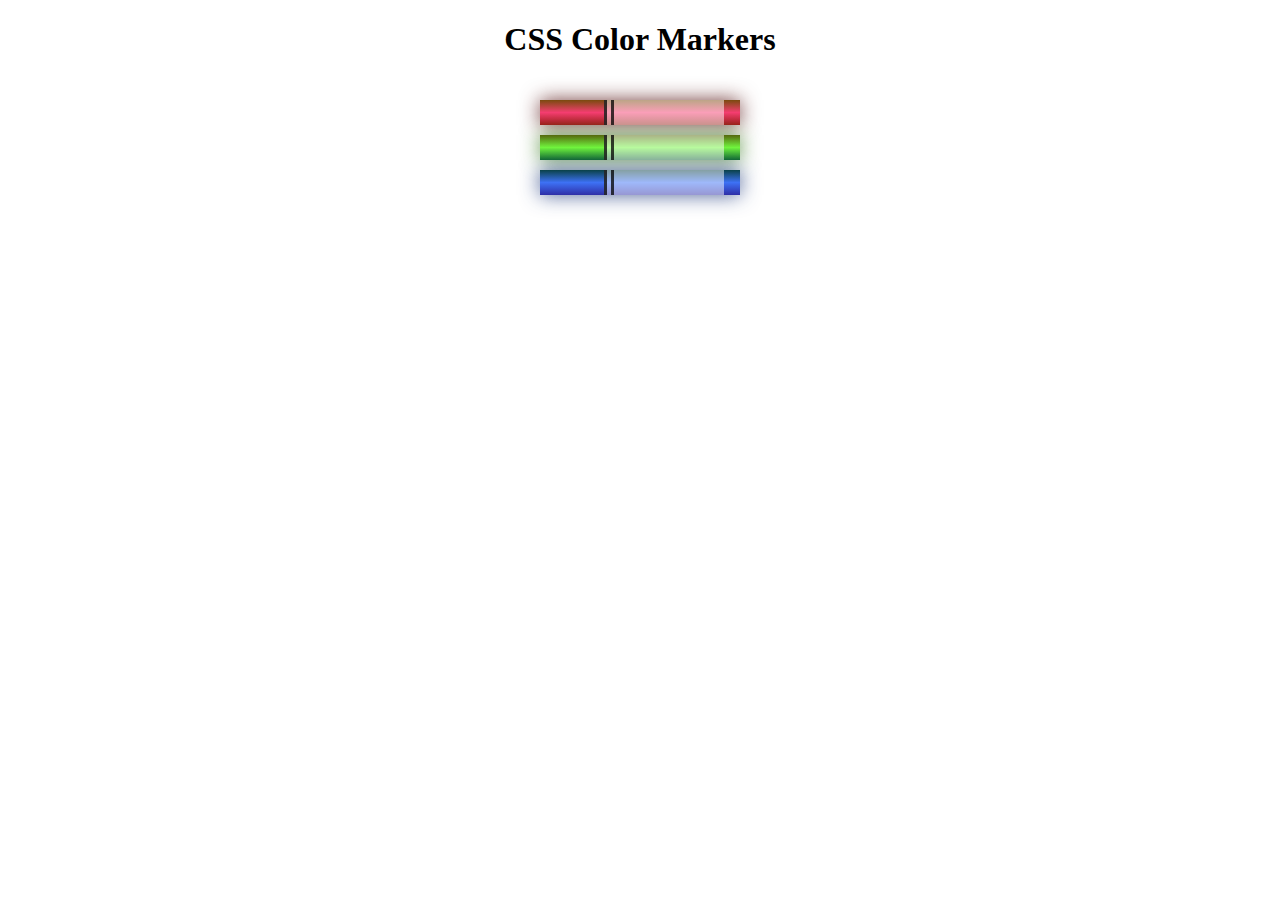
<file: cssColors/index.html>
<!DOCTYPE html>
<html lang="en">
  <head>
    <meta charset="utf-8">
    <meta name="viewport" content="width=device-width, initial-scale=1.0">
    <title>Colored Markers</title>
    <link rel="stylesheet" href="styles.css">
  </head>
  <body>
    <h1>CSS Color Markers</h1>
    <div class="container">
      <div class="marker red">
        <div class="cap"></div>
        <div class="sleeve"></div>
      </div>
      <div class="marker green">
        <div class="cap"></div>
        <div class="sleeve"></div>
      </div>
      <div class="marker blue">
        <div class="cap"></div>
        <div class="sleeve"></div>
      </div>
    </div>
  </body>
</html>
</file>
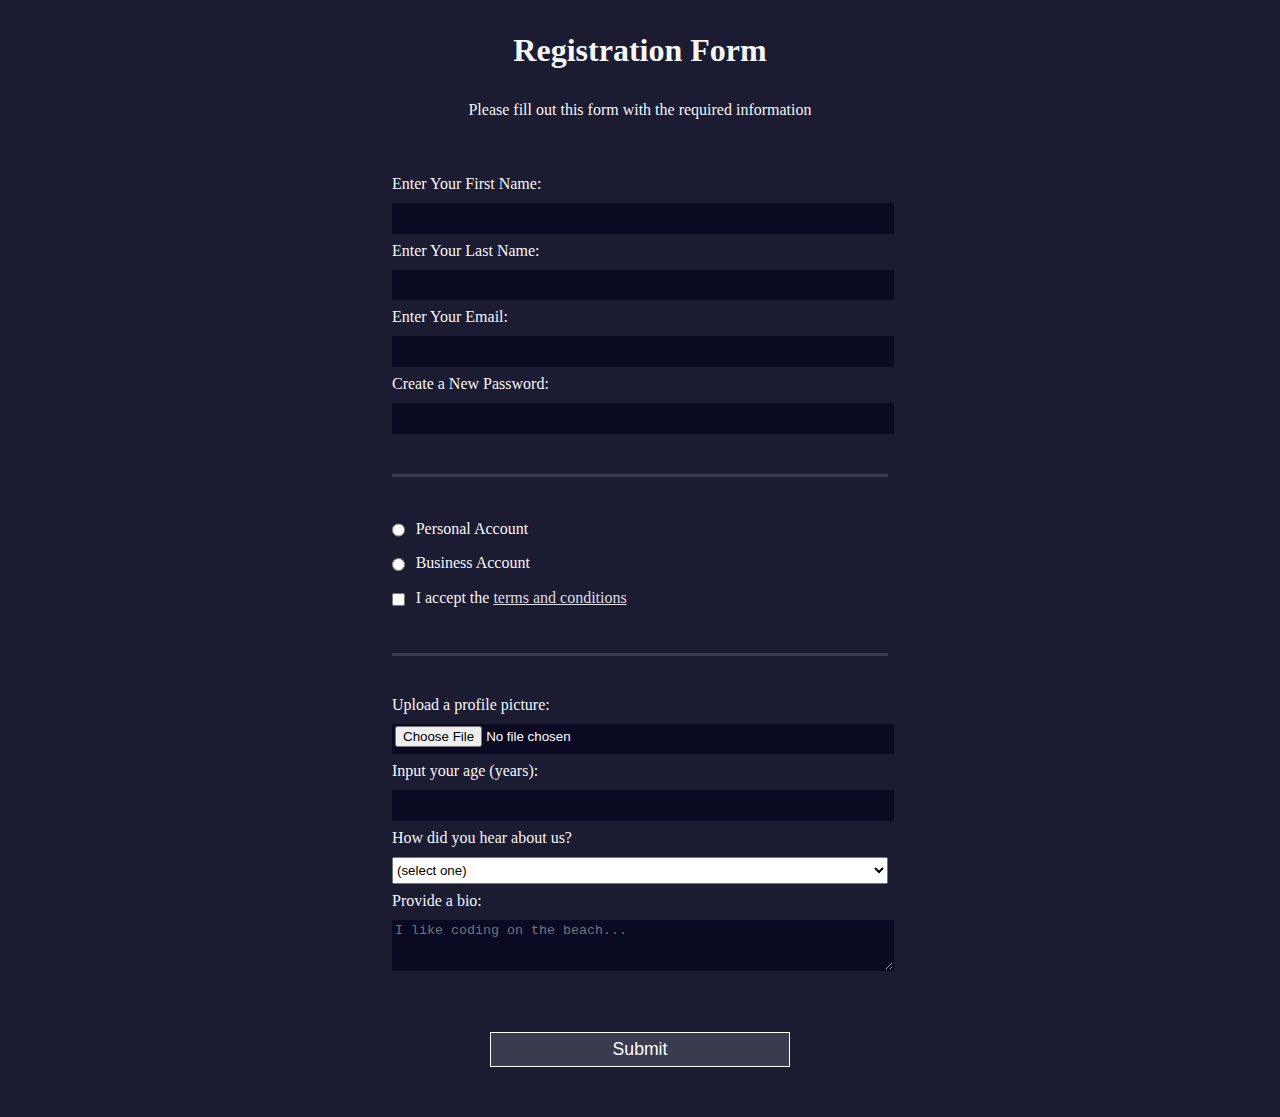
<file: registrationFrom/index.html>
<!DOCTYPE html>
<html>
  <head>
    <title>Registration Form</title>
	  <link rel="stylesheet" href="styles.css" />
  </head>
  <body>
    <h1>Registration Form</h1>
    <p>Please fill out this form with the required information</p>
    <form action='https://register-demo.freecodecamp.org'>
      <fieldset>
        <label>Enter Your First Name: <input type="text" name="first-name" required /></label>
        <label>Enter Your Last Name: <input type="text" name="last-name" required /></label>
        <label>Enter Your Email: <input type="email" name="email" required /></label>
        <label>Create a New Password: <input type="password" name="password" pattern="[a-z0-5]{8,}" required /></label>
      </fieldset>
      <fieldset>
        <label><input type="radio" name="account-type" class="inline" /> Personal Account</label>
        <label><input type="radio" name="account-type" class="inline" /> Business Account</label>
        <label>
          <input type="checkbox" name="terms" class="inline" required /> I accept the <a href="https://www.freecodecamp.org/news/terms-of-service/">terms and conditions</a>
			  </label>
      </fieldset>
      <fieldset>
        <label>Upload a profile picture: <input type="file" name="file" /></label>
        <label>Input your age (years): <input type="number" name="age" min="13" max="120" />
			  </label>
        <label>How did you hear about us?
          <select name="referrer">
            <option value="">(select one)</option>
            <option value="1">freeCodeCamp News</option>
            <option value="2">freeCodeCamp YouTube Channel</option>
            <option value="3">freeCodeCamp Forum</option>
            <option value="4">Other</option>
          </select>
        </label>
        <label>Provide a bio:
          <textarea name="bio" rows="3" cols="30" placeholder="I like coding on the beach..."></textarea>
			  </label>
      </fieldset>
      <input type="submit" value="Submit" />
    </form>
  </body>
</html>
</file>
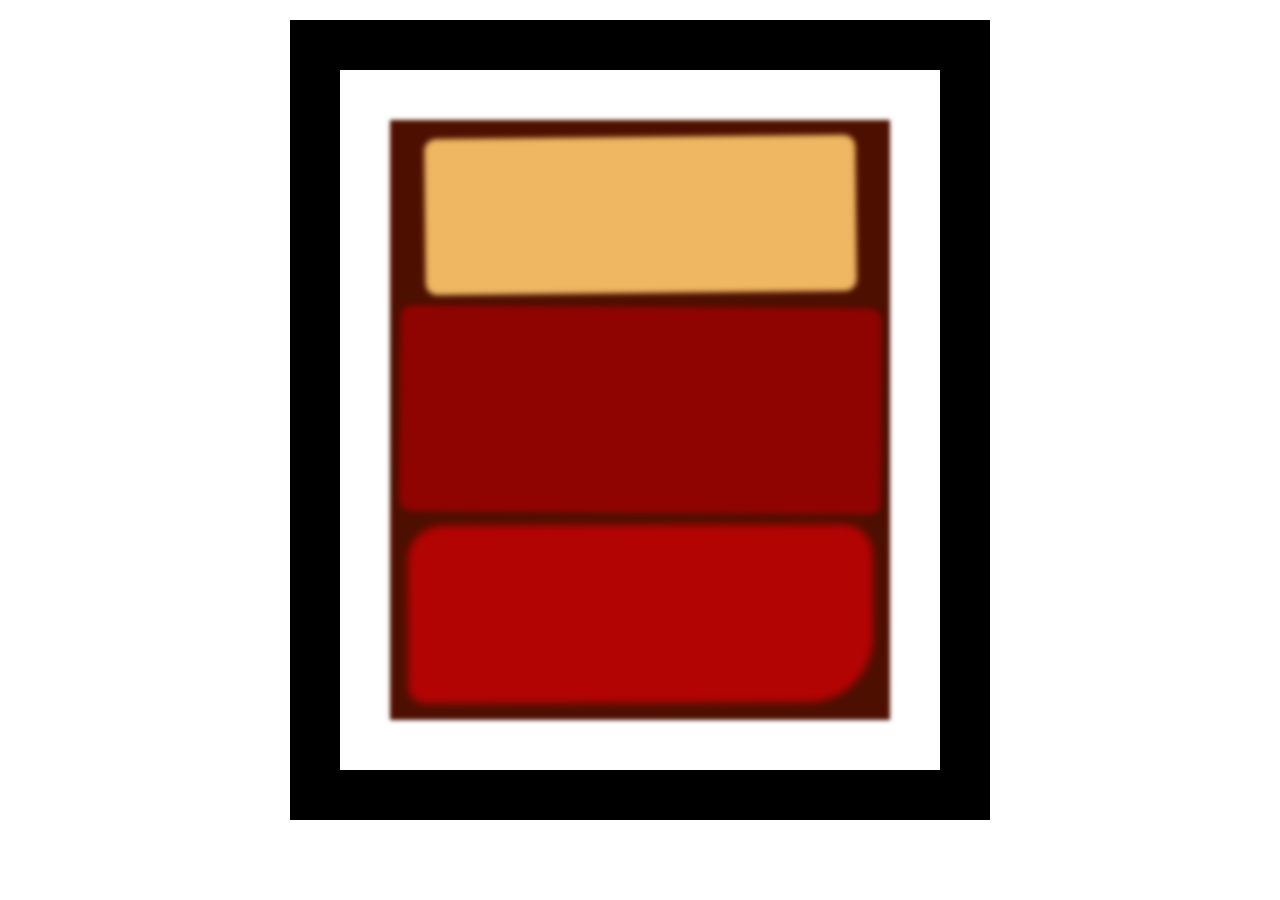
<file: Rotkho_Painting/index.html>
<!DOCTYPE html>
<html lang="en">
  <head>
    <meta charset="UTF-8">
    <title>Rothko Painting</title>
    <link href="./styles.css" rel="stylesheet">
  </head>
  <body>
    <div class="frame">
      <div class="canvas">
        <div class="one"></div>
        <div class="two"></div>
        <div class="three"></div>
      </div>
    </div>
  </body>
</html>
</file>
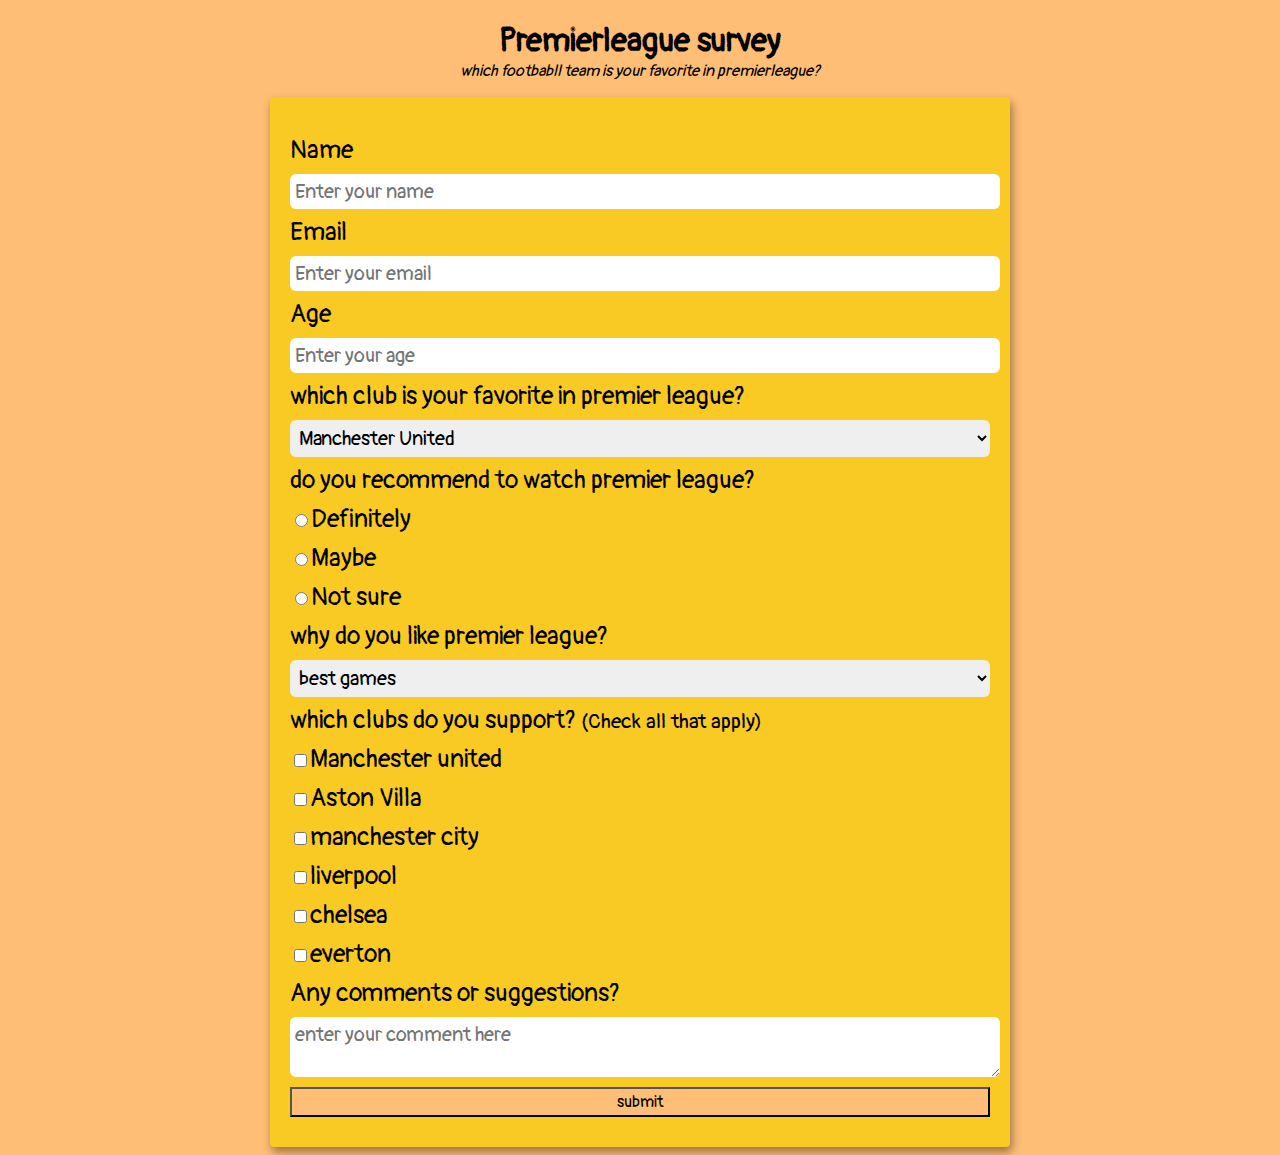
<file: surveyForm/index.html>
<!DOCTYPE html>
<html lang="en">
  <head>
    <meta charset="utf-8" />
    <meta name="viewport" content="width=device-width, initial-scale=1.0" />
    <title>Cafe Menu</title>
    <link href="styles.css" rel="stylesheet"/>
  </head>
  <body>
    <h1 id="title">
  Premierleague survey
    </h1>
    <p id="description"><i>which footbabll team is your favorite in premierleague?</i></p>
    <form id="survey-form">
      <div class="form-control">
        <label for="name" id="name-label" >Name</label>
        <input type="name" id="name" placeholder="Enter your name" required>
        
      </div>

      <div class="form-control">
        <label for="email" id="email-label">Email</label>
        <input type="email" id="email" placeholder="Enter your email" required>
        
      </div>
      <div class="form-control">
        <label for="age" id="number-label">Age</label>
        <input type="number" id="number" placeholder="Enter your age" required min="0" max="200">
      <div class="form-control">
        <label for="club" >which club is your favorite in premier league?</label>
        <select name="club" id="club">
          <option value="manu" >Manchester United</option>
          <option value="liv" >Liverpool</option>
          <option value="manc" >Manchester city</option>
          <option value="ars" >Arsenal</option>
          <option value="che" >Chelsea</option>
          <option value="orher" >other</option>
        </select> 
      </div>
      <div class="form-control">
        <label >do you recommend to watch premier league?</label>
        <label for="recommend1"><input type="radio" value="recommend-1" name="attribute" id="recommend1">Definitely</label>
        <label for="recommend2"><input type="radio" value="recommend-2" name="attribute" id="recommend2">Maybe</label>
        <label for="recommend3"><input type="radio" value="recommend-3" name="attribute" id="recommend3">Not sure</label>
      
      </div>
      <div class="form-control">
        <label for="improve" >why do you like premier league?</label>
        <select name="improve" id="dropdown">
          <option value="manu" >best games</option>
          <option value="lv" >best compatition</option>
          <option value="mnc" >best teams</option>
          <option value="oher" >other</option>
        </select> 
      </div>
        
    <div class="form-control">
      <label >which clubs do you support?<small> (Check all that apply)</small></label>
      <label for="improve-1"><input value="a1" type="checkbox" name="attribute" id="improve-1"/>Manchester united</label>
      <label for="improve-2"><input value="a2" type="checkbox" name="attribute"id="improve-2"/>Aston Villa</label>

      <label for="improve-3"><input value="a3" type="checkbox" name="attribute"id="improve-3"/>manchester city</label>

      <label for="improve-4"><input value="a4" type="checkbox" name="attribute"id="improve-4"/>liverpool</label>
      <label for="improve-5"><input value="a5" type="checkbox" name="attribute"id="improve-5"/>chelsea</label>

      <label for="improve-6"><input value="a6" type="checkbox" name="attribute"id="improve-6"/>everton</label>
      </div>    
    <div class="form-control">
      <label for="comment">Any comments or suggestions?</label>
      <textarea name="comment" id="comment" placeholder="enter your comment here"></textarea>
      
    </div>
        <button type="submit"  id="submit">submit</button
    </form>


  </body>
</html>
</file>
<file: cssColors/styles.css>
h1 {
  text-align: center;
}

.container {
  background-color: rgb(255, 255, 255);
  padding: 10px 0;
}

.marker {
  width: 200px;
  height: 25px;
  margin: 10px auto;
}

.cap {
  width: 60px;
  height: 25px;
}

.sleeve {
  width: 110px;
  height: 25px;
  background-color: rgba(255, 255, 255, 0.5);
  border-left: 10px double rgba(0, 0, 0, 0.75);
}

.cap, .sleeve {
  display: inline-block;
}

.red {
  background: linear-gradient(rgb(122, 74, 14), rgb(245, 62, 113), rgb(162, 27, 27));
  box-shadow: 0 0 20px 0 rgba(83, 14, 14, 0.8);
}

.green {
  background: linear-gradient(#55680D, #71F53E, #116C31);
  box-shadow: 0 0 20px 0 #3B7E20CC;
}

.blue {
  background: linear-gradient(hsl(186, 76%, 16%), hsl(223, 90%, 60%), hsl(240, 56%, 42%));
  box-shadow: 0 0 20px 0 hsla(223, 59%, 31%, 0.8);
}
</file>
<file: registrationFrom/styles.css>
body {
  width: 100%;
  height: 100vh;
  margin: 0;
  background-color: #1b1b32;
	color: #f5f6f7;
  font-family: Tahoma;
	font-size: 16px;
}

h1, p {
  margin: 1em auto;
  text-align: center;
}

form {
  width: 60vw;
	max-width: 500px;
	min-width: 300px;
	margin: 0 auto;
  padding-bottom: 2em;
}

fieldset {
  border: none;
  padding: 2rem 0;
  border-bottom: 3px solid #3b3b4f;
}

fieldset:last-of-type {
  border-bottom: none;
}

label {
  display: block;
	margin: 0.5rem 0;
}

input,
textarea,
select {
  margin: 10px 0 0 0;
	width: 100%;
  min-height: 2em;
}

input, textarea {
  background-color: #0a0a23;
  border: 1px solid #0a0a23;
  color: #ffffff;
}

.inline {
  width: unset;
  margin: 0 0.5em 0 0;
  vertical-align: middle;
}

input[type="submit"] {
  display: block;
  width: 60%;
  margin: 1em auto;
  height: 2em;
  font-size: 1.1rem;
  background-color: #3b3b4f;
  border-color: white;
  min-width: 300px;
}

input[type="file"] {
  padding: 1px 2px;
}

a{
  color:#dfdfe2;
}
</file>
<file: Rotkho_Painting/styles.css>
.canvas {
  width: 500px;
  height: 600px;
  background-color: #4d0f00;
  overflow: hidden;
  filter: blur(2px);
}

.frame {
  border: 50px solid black;
  width: 500px;
  padding: 50px;
  margin: 20px auto;
}

.one {
  width: 425px;
  height: 150px;
  background-color: #efb762;
  margin: 20px auto;
  box-shadow: 0 0 3px 3px #efb762;
  border-radius: 9px;
  transform: rotate(-0.6deg);
}

.two {
  width: 475px;
  height: 200px;
  background-color: #8f0401;
  margin: 0 auto 20px;
  box-shadow: 0 0 3px 3px #8f0401;
  border-radius: 8px 10px;
  transform: rotate(0.4deg);
}

.one, .two {
  filter: blur(1px);
}

.three {
  width: 91%;
  height: 28%;
  background-color: #b20403;
  margin: auto;
  filter: blur(2px);
  box-shadow: 0 0 5px 5px #b20403;
  border-radius: 30px 25px 60px 12px;
  transform:rotate(-0.2deg);
}
</file>
<file: surveyForm/styles.css>
@import url('https://fonts.googleapis.com/css2?family=Pangolin&display=swap');
body{
  font-family: 'Pangolin', cursive;
  background-color:#ffbe76;
  text-align:center;
  margin=0;
}
h1{
  margin-bottom:0;

}
h1 +p{
  margin-top:0;
}
form{
  background-color:#f9ca24;
  box-shadow:2px 5px 10px rgba(0,0,0,0.4);
  border-radius:4px;
  padding:30px 20px;
  max-width:700px;
  margin:0 auto;
}
.form-control{

  text-align:left;
}
.form-control label{
  display:block;
  font-size:25px;
  margin-bottom:8px;
  margin-top:8px;
}
.form-control input,.form-control select,.form-control textarea{
  display:block;
  border:1px red;
  border-radius:6px;
  font-size:20px;
  font-family:'Pangolin', cursive;
  padding:5px;
  width:100%;
}
.form-control input[type="radio"]{
  display:inline-block;
  width:auto;
}
.form-control input[type="checkbox"]{
  display:inline-block;
  width:auto;
}
button{
  width:100%;

  margin-top:10px;
  height:30px;
  font-family:'Pangolin', cursive;
  background-color:#ffbe76;
  font-size:16px;
}
</file>
